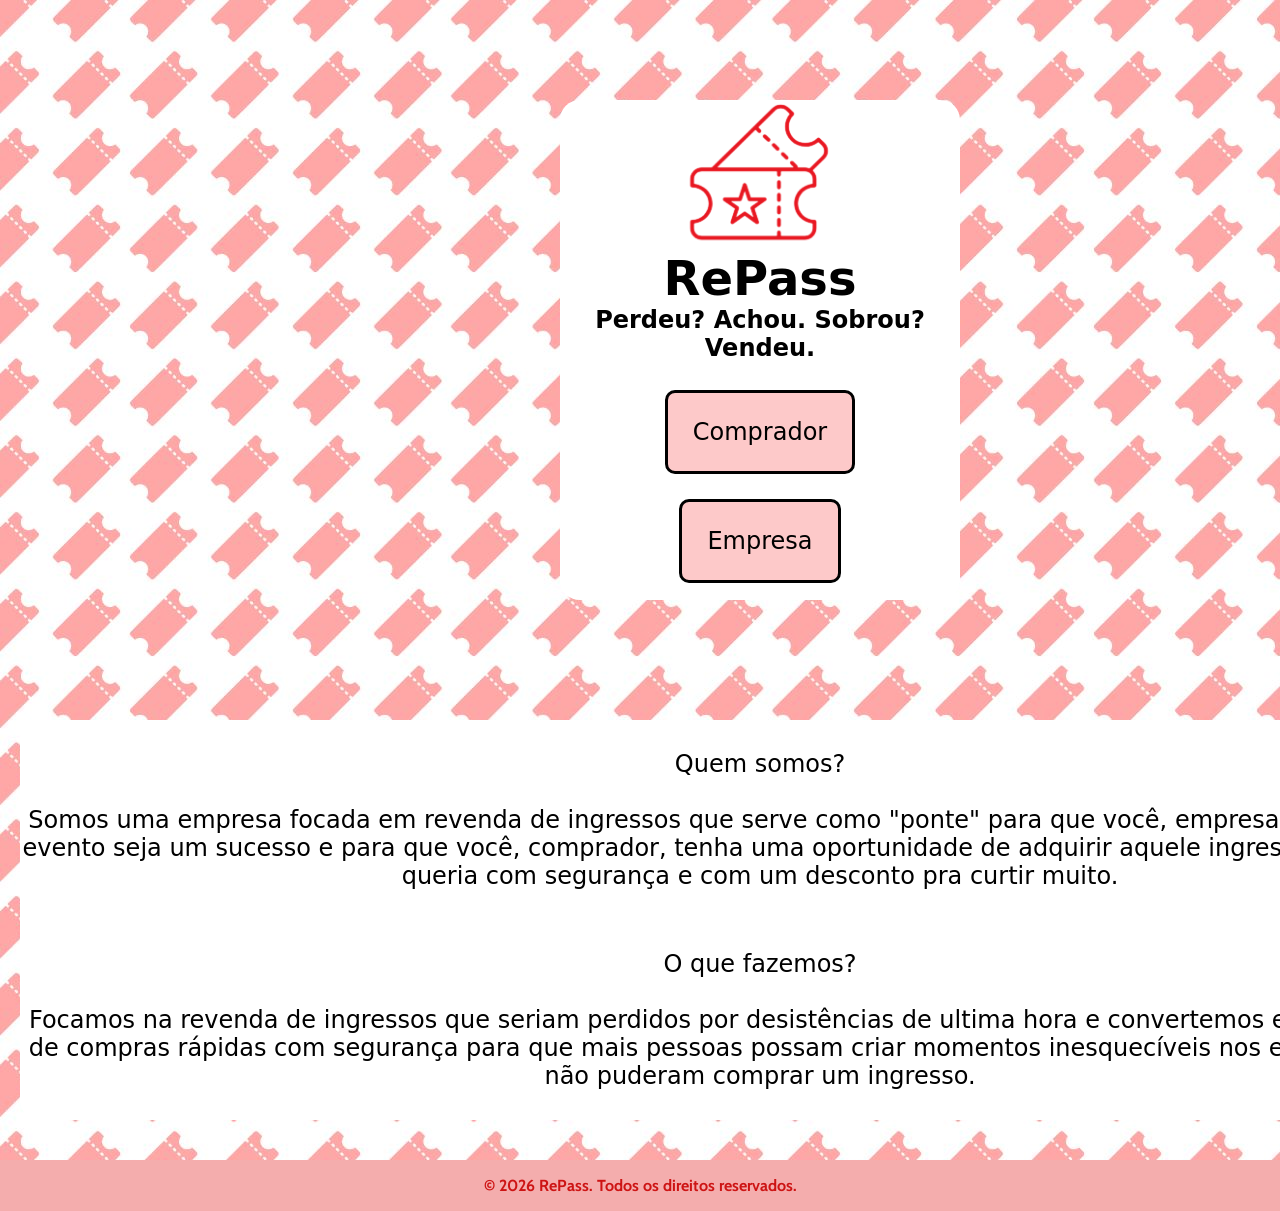
<file: index.html>
<!DOCTYPE html>
<html lang="pt-BR">

<link rel="preconnect" href="https://fonts.googleapis.com">
<link rel="preconnect" href="https://fonts.gstatic.com" crossorigin>
<link href="https://fonts.googleapis.com/css2?family=Bricolage+Grotesque:opsz,wght@12..96,200..800&family=Caesar+Dressing&display=swap" rel="stylesheet">

<head>
    <meta charset="UTF-8">
    <title>RePass</title>

    <link rel="stylesheet" href="index.css">
</head>

<body>
      <div class="quadrado">
    
 <img src="ticket_vermelho_hd.png" width="175px" height="150px">
  
    <h1>RePass</h1>

    <nav>Perdeu? Achou. Sobrou? Vendeu.<nav>
<br>

    <button id="comprador">Comprador</button>
    <p class="paragrafo-espaço"></p>
     <button  id="empresa">Empresa</button>

   
    <p class="paragrafo-espaço2"></p>

        </div>
        <p class="paragrafo-espaço2"></p>

            <div class="quadrado2">
        <p> Quem somos?<br>
        <br> Somos uma empresa focada em revenda de ingressos que serve como "ponte"
            para que você, empresa, garanta que seu evento seja um sucesso e para que você, comprador, tenha
            uma oportunidade de adquirir aquele ingresso que você tanto queria com segurança
            e com um desconto pra curtir muito.
        </p>
     
        <p> O que fazemos?<br>
        <br> Focamos na revenda de ingressos que seriam perdidos por desistências de ultima hora e convertemos 
            em oportunidades de compras rápidas com segurança para que mais pessoas possam criar momentos 
            inesquecíveis nos eventos que antes não puderam comprar um ingresso.
        </p>
    </div>
     <footer>
        <p>&copy; 2026 RePass. Todos os direitos reservados.</p>
    </footer>
     <script src="script.js"></script>
</body>
</html>
</file>
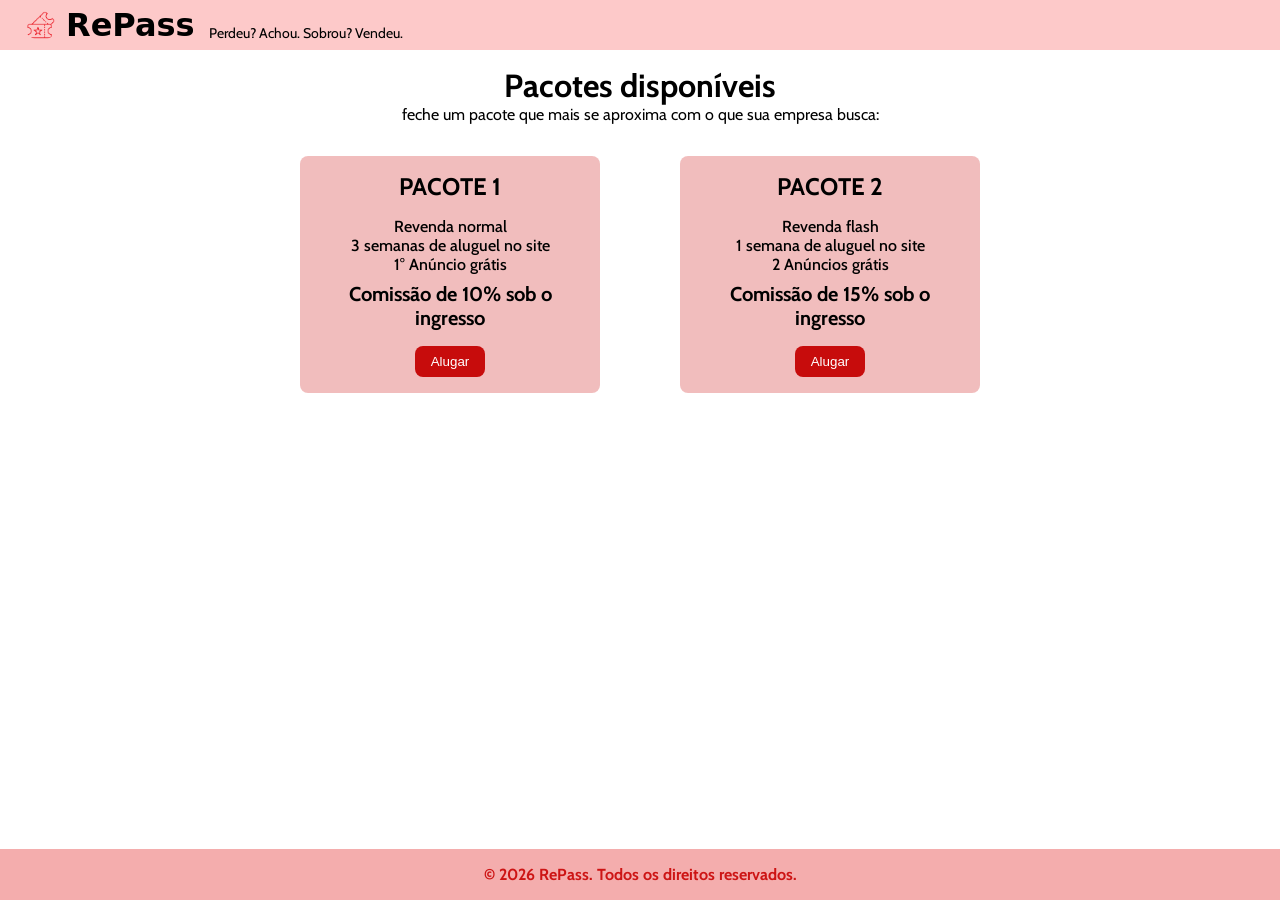
<file: business.html>
<!DOCTYPE html>
<html lang="pt-BR">
    <head>
    <meta charset="UTF-8">
</head>

</head>

<body>
    <header>
        <input id="repass" type="image" src="ticket_vermelho_hd.png" alt="Logo RePass" width="50" height="45" href="index.html">
        <h1 id="titulo">RePass</h1>
        <p id="descTitulo">Perdeu? Achou. Sobrou? Vendeu.</p>
    </header>

    <main>
          <h1 class="Pacotes">Pacotes disponíveis</h1>
        <p class="feche">feche um pacote que mais se aproxima com o que sua empresa busca:</p>
        <section class="pacotes">
            <div class="pacote">
                <h2>PACOTE 1</h2>
                <p class="desc">Revenda normal<br>3 semanas de aluguel no site<br> 1° Anúncio grátis<p class="preco">Comissão de 10% sob o ingresso</p></p>
                <button id="alugar1">Alugar</button>
            </div>
            <div class="pacote">
                <h2>PACOTE 2</h2>
                <p class="desc">Revenda flash<br>1 semana de aluguel no site<br>2 Anúncios grátis <p class="preco">Comissão de 15% sob o ingresso</p></p>
                <button id="alugar2">Alugar</button>
            </div>
    </main>

    <footer>
        <p>&copy; 2026 RePass. Todos os direitos reservados.</p>
    </footer>

        <script src="scriptparteempresa.js"></script>
</body>

<link rel="stylesheet" href="business.css">

</html>
</file>
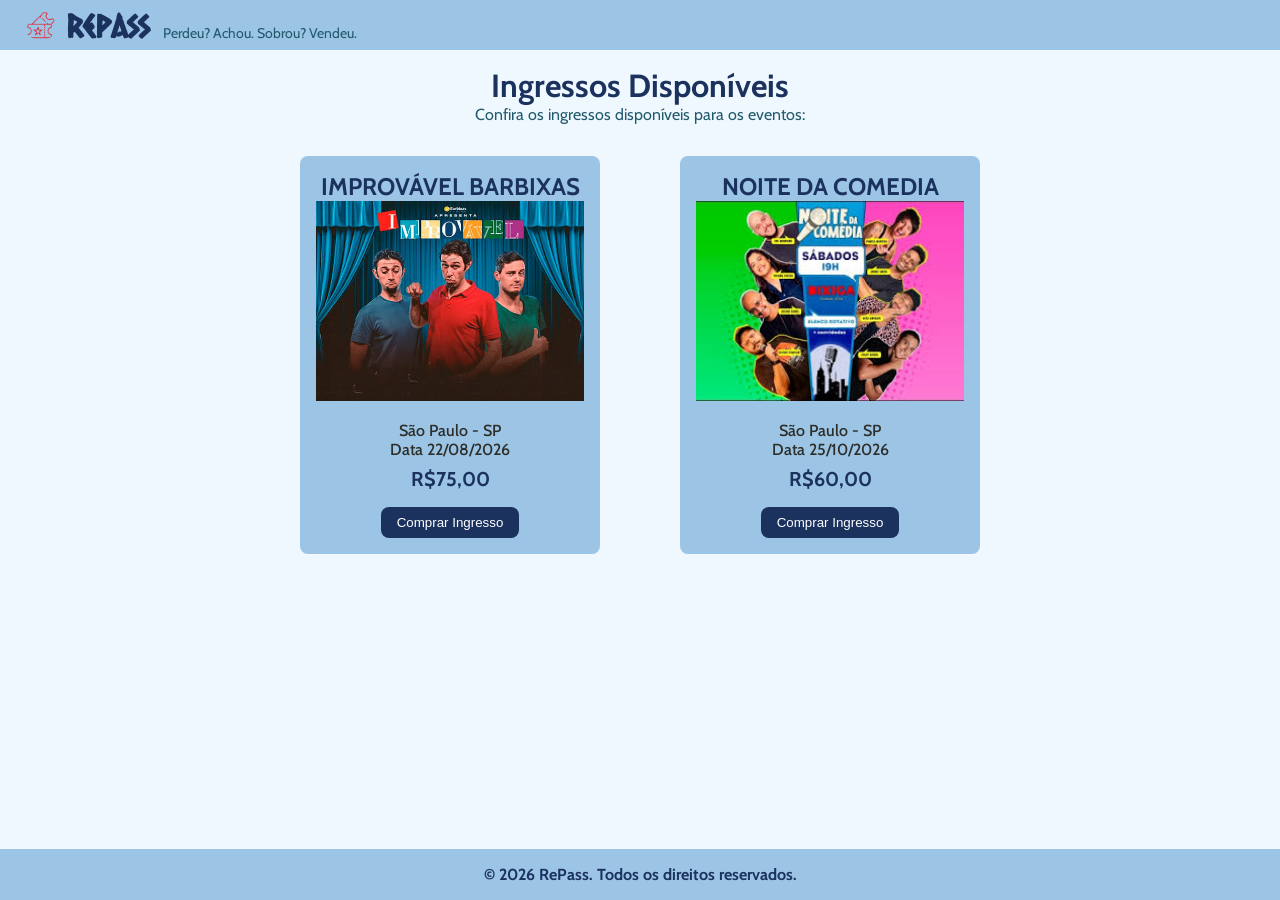
<file: buyer.html>
<!DOCTYPE html>
<html lang="pt-BR">
    
<head>
    <meta charset="UTF-8">
    <title>Ingressos Disponíveis</title>
</head>

<body>
    <header>
        <input id="repass" type="image" src="ticket_vermelho_hd.png" alt="Logo RePass" width="50" height="45" href="index.html">
        <h1 id="titulo">RePass</h1>
        <p id="descTitulo">Perdeu? Achou. Sobrou? Vendeu.</p>
    </header>
    <main>
        <h1 class="ingressos">Ingressos Disponíveis</h1>
        <p class="confira">Confira os ingressos disponíveis para os eventos:</p>
        <section class="eventos">
            <div class="evento">
                <h2>IMPROVÁVEL BARBIXAS</h2>
                <img src="improvavel.jpg" alt="Imagem do evento Improvável Barbixas" width="100%" height="200">
                <p class="desc">São Paulo - SP<br>Data 22/08/2026<br><p class="preco">R$75,00</p></p>
                <button id="compralugar1">Comprar Ingresso</button>
            </div>
            <div class="evento">
                <h2>NOITE DA COMEDIA</h2>
                <img src="noitecomedia.jpg" alt="Imagem do evento Noite da Comédia" width="100%" height="200">
                <p class="desc">São Paulo - SP<br>Data 25/10/2026<br><p class="preco">R$60,00</p></p>
                <button id="compralugar2">Comprar Ingresso</button>
            </div>

        
    </main>
    <footer>
        <p>&copy; 2026 RePass. Todos os direitos reservados.</p>
    </footer>
    <script src="scriptpartecomprador.js"></script>
</body>

<link rel="stylesheet" href="buyer.css">


</html>
</file>
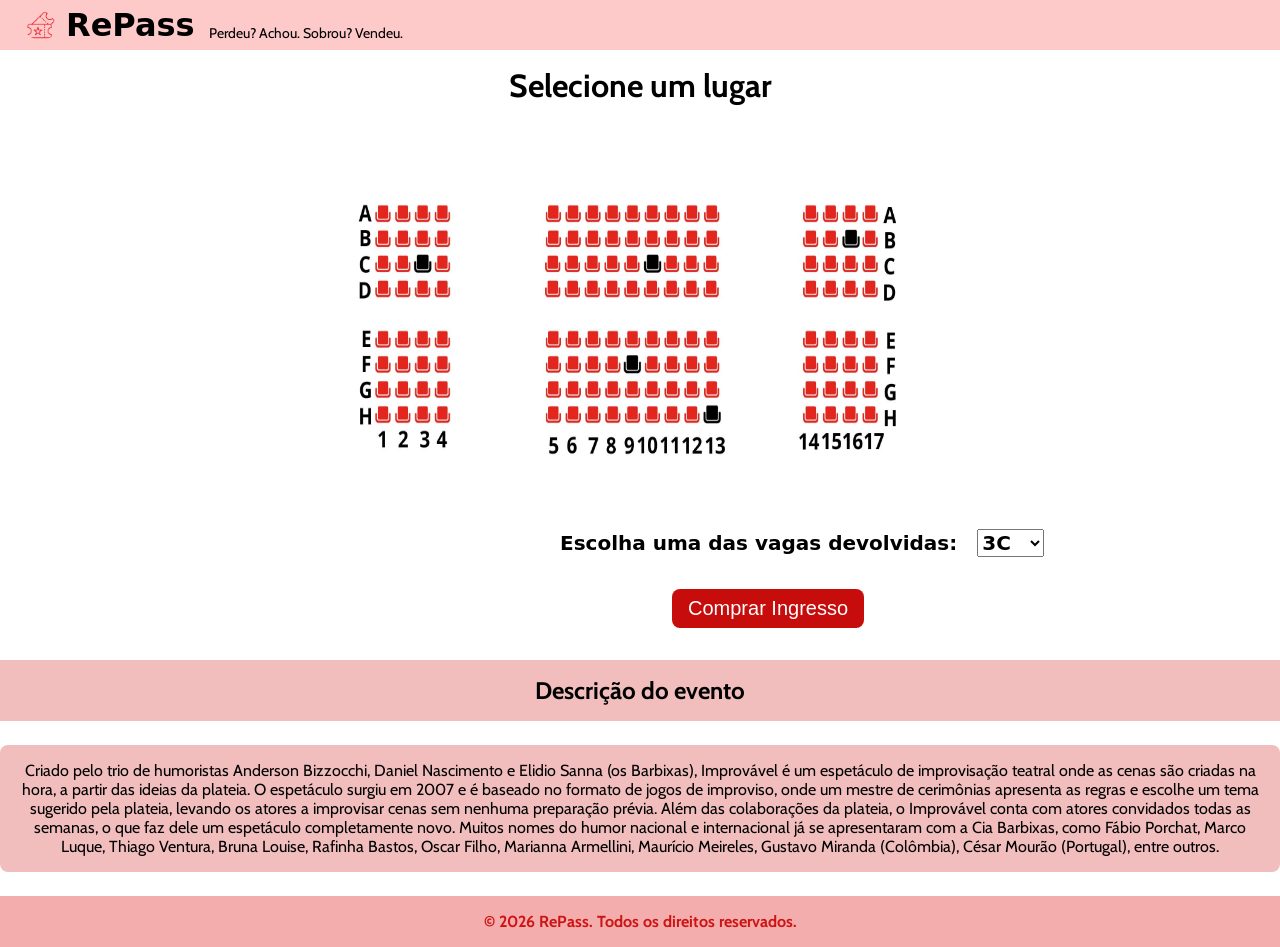
<file: purchasing1.html>
<!DOCTYPE html>
<html lang="pt-BR">
    <head>
    <meta charset="UTF-8">
</head>

</head>

<body>
    <header>
        <input id="repass" type="image" src="ticket_vermelho_hd.png" alt="Logo RePass" width="50" height="45" href="index.html">
        <h1 id="titulo">RePass</h1>
        <p id="descTitulo">Perdeu? Achou. Sobrou? Vendeu.</p>
    </header>

    <main>
        <h1 class="selecione">Selecione um lugar</h1>

<div class="cadeiras1">
<img src="cadeiras .jpg" alt="imagem dos lugares" width="580" height="400">
</div>

<label id="escolha">Escolha uma das vagas devolvidas:</label>
<select class="opcoes" name="opcoes">
  <option value="valor1">3C</option>
  <option value="valor2">9F</option>
  <option value="valor3">10C</option>
  <option value="valor3">13H</option>
  <option value="valor3">16B</option>
</select>

     <p class="paragrafo-espaço3"></p>

       <button id="comprafinal">Comprar Ingresso</button>

     <p class="paragrafo-espaço3"></p>

      <div class="descricao">
        <h2 class="descricaoevento">Descrição do evento</h2>
        
     <p class="paragrafo-espaço2"></p>
        <p class="descrevento"> Criado pelo trio de humoristas Anderson Bizzocchi, Daniel Nascimento e Elidio Sanna (os Barbixas),
             Improvável é um espetáculo de improvisação teatral onde as cenas são criadas na hora, a partir das ideias da plateia.
            O espetáculo surgiu em 2007 e é baseado no formato de jogos de improviso, onde um mestre de cerimônias apresenta as regras
            e escolhe um tema sugerido pela plateia, levando os atores a improvisar cenas sem nenhuma preparação prévia. Além das 
            colaborações da plateia, o Improvável conta com atores convidados todas as semanas, o que faz dele um espetáculo completamente
             novo. Muitos nomes do humor nacional e internacional já se apresentaram com a Cia Barbixas, como Fábio Porchat, Marco Luque,
             Thiago Ventura, Bruna Louise, Rafinha Bastos, Oscar Filho, Marianna Armellini, Maurício Meireles, Gustavo Miranda (Colômbia),
              César Mourão (Portugal), entre outros. </p>
            </div>  

        </main>
        <footer>
        <p>&copy; 2026 RePass. Todos os direitos reservados.</p>
    </footer>
</body>

<link rel="stylesheet" href="purchasing1.css">
</file>
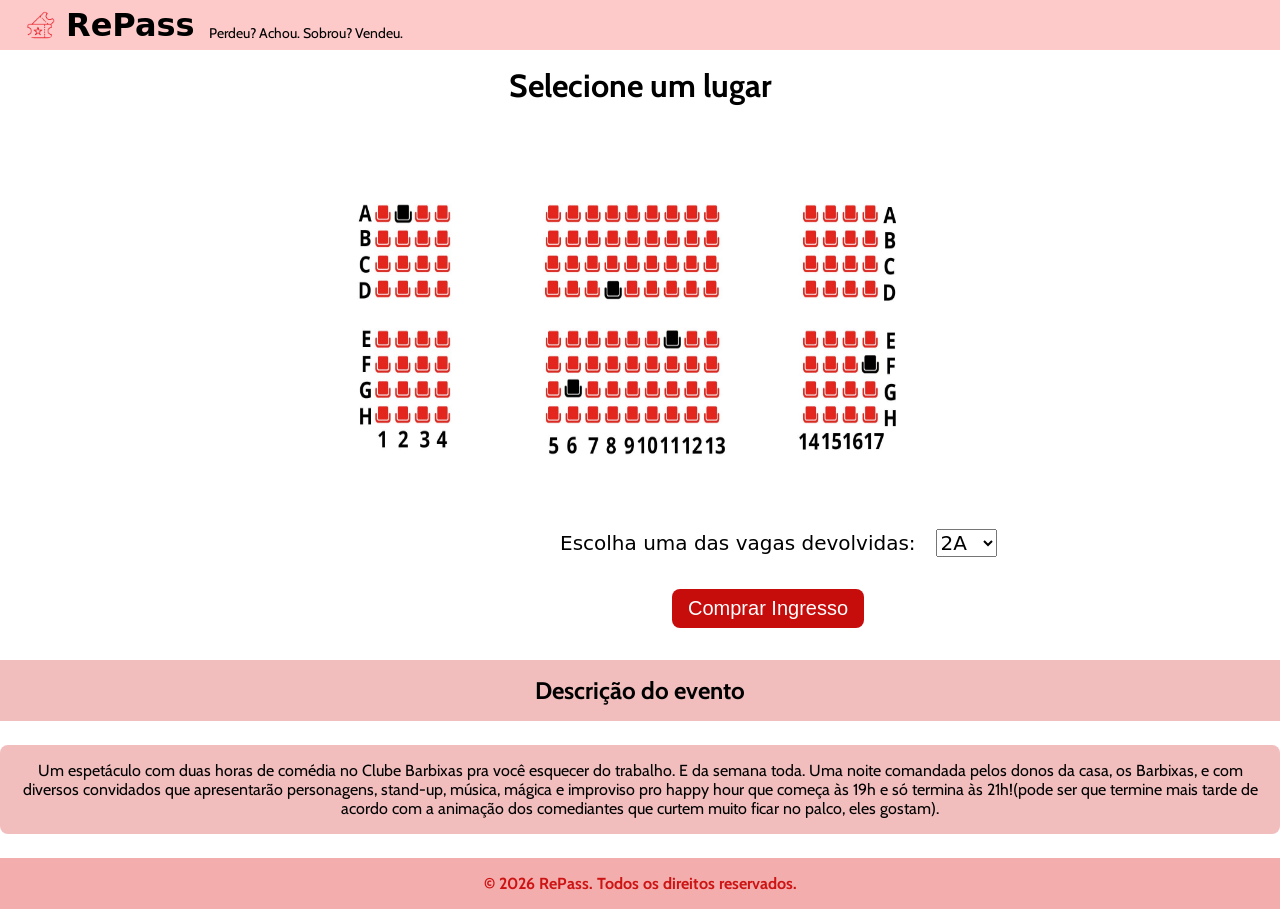
<file: purchasing2.html>
<!DOCTYPE html>
<html lang="pt-BR">
    <head>
    <meta charset="UTF-8">
</head>

</head>

<body>
    <header>
        <input id="repass" type="image" src="ticket_vermelho_hd.png" alt="Logo RePass" width="50" height="45" href="index.html">
        <h1 id="titulo">RePass</h1>
        <p id="descTitulo">Perdeu? Achou. Sobrou? Vendeu.</p>
    </header>

    <main>
        <h1 class="selecione">Selecione um lugar</h1>

<div class="cadeiras1">
<img src="cadeiras 2.jpg" alt="imagem dos lugares" width="580" height="400">
</div>

<label id="escolha">Escolha uma das vagas devolvidas:</label>
<select class="opcoes" name="opcoes">
  <option value="valor1">2A</option>
  <option value="valor2">6G</option>
  <option value="valor3">8D</option>
  <option value="valor3">11E</option>
  <option value="valor3">17F</option>
</select>

     <p class="paragrafo-espaço3"></p>

       <button id="comprafinal">Comprar Ingresso</button>

     <p class="paragrafo-espaço3"></p>

      <div class="descricao">
        <h2 class="descricaoevento">Descrição do evento</h2>
        
     <p class="paragrafo-espaço2"></p>
        <p class="descrevento"> Um espetáculo com duas horas de comédia no Clube Barbixas pra você 
            esquecer do trabalho. E da semana toda. Uma noite comandada pelos donos da casa, os Barbixas, e com
             diversos convidados que apresentarão personagens, stand-up, música, mágica e improviso pro happy hour
              que começa às 19h e só termina às 21h!(pode ser que termine mais tarde de acordo com a animação dos
               comediantes que curtem muito ficar no palco, eles gostam). </p>
            </div>  

        </main>
        <footer>
        <p>&copy; 2026 RePass. Todos os direitos reservados.</p>
    </footer>
</body>

<link rel="stylesheet" href="purchasing2.css">
</file>
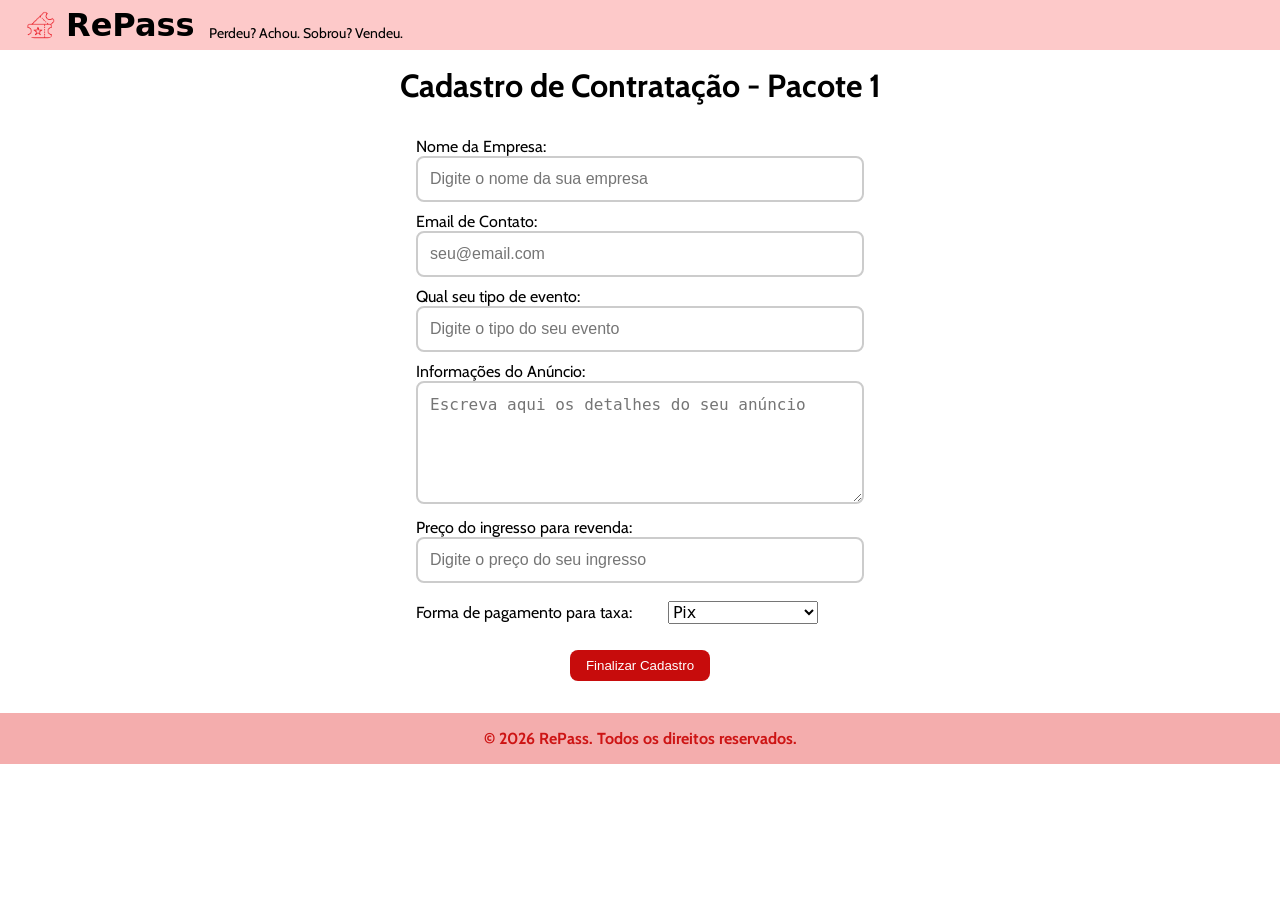
<file: rent1.html>
<!DOCTYPE html>
<html lang="pt-BR">
    <head>
    <meta charset="UTF-8">
</head>

</head>

<body>
   <header>
        <input id="repass" type="image" src="ticket_vermelho_hd.png" alt="Logo RePass" width="50" height="45" href="index.html">
        <h1 id="titulo">RePass</h1>
        <p id="descTitulo">Perdeu? Achou. Sobrou? Vendeu.</p>
    </header>

    <h2 class="cadastro"> Cadastro de Contratação - Pacote 1</h2>

<main>
    <form id="form-cadastro">
        <div class="campo">
            <label for="nome-empresa"> Nome da Empresa:</label>
            <input type-="text" id="nome-empresa" placeholder="Digite o nome da sua empresa">
        </div>

    <p class="paragrafo-espaço"></p>

        <div class="campo">
            <label for="email-empresa"> Email de Contato:</label>
            <input type="email" id="email-empresa" placeholder="seu@email.com">
        </div>

    <p class="paragrafo-espaço"></p>

        <div class="campo">
            <label for="tipo-evento"> Qual seu tipo de evento:</label>
            <input type="text" id="tipo-evento" placeholder="Digite o tipo do seu evento">
        </div>

    <p class="paragrafo-espaço"></p>

         <div class="campo">
            <label for="observacoes">Informações do Anúncio:</label>
            <textarea id="observacoes" rows="5" placeholder="Escreva aqui os detalhes do seu anúncio"></textarea>
        </div>

    <p class="paragrafo-espaço"></p>

        <div class="campo">
            <label for="preco"> Preço do ingresso para revenda:</label>
            <input type="number" id="preco-ingresso" placeholder="Digite o preço do seu ingresso">
        </div>

    <p class="paragrafo-espaço"></p>

        <div class="campo">
            <label id="escolha">Forma de pagamento para taxa:</label>
            <select class="opcoes" id="opcoes">
                 <option value="valor1">Pix</option>
                 <option value="valor2">Cartão - Débito </option>
                 <option value="valor3">Cartão - Crédito </option>
            </select>
         </div>
    </form>

      <p class="paragrafo-espaço"></p>

    <div class="enviar">
     <button>Finalizar Cadastro</button>
     </div>
</main>


    <footer>
        <p>&copy; 2026 RePass. Todos os direitos reservados.</p>
    </footer>
</body>
<link rel="stylesheet" href="rent1.css">
</html>
</file>
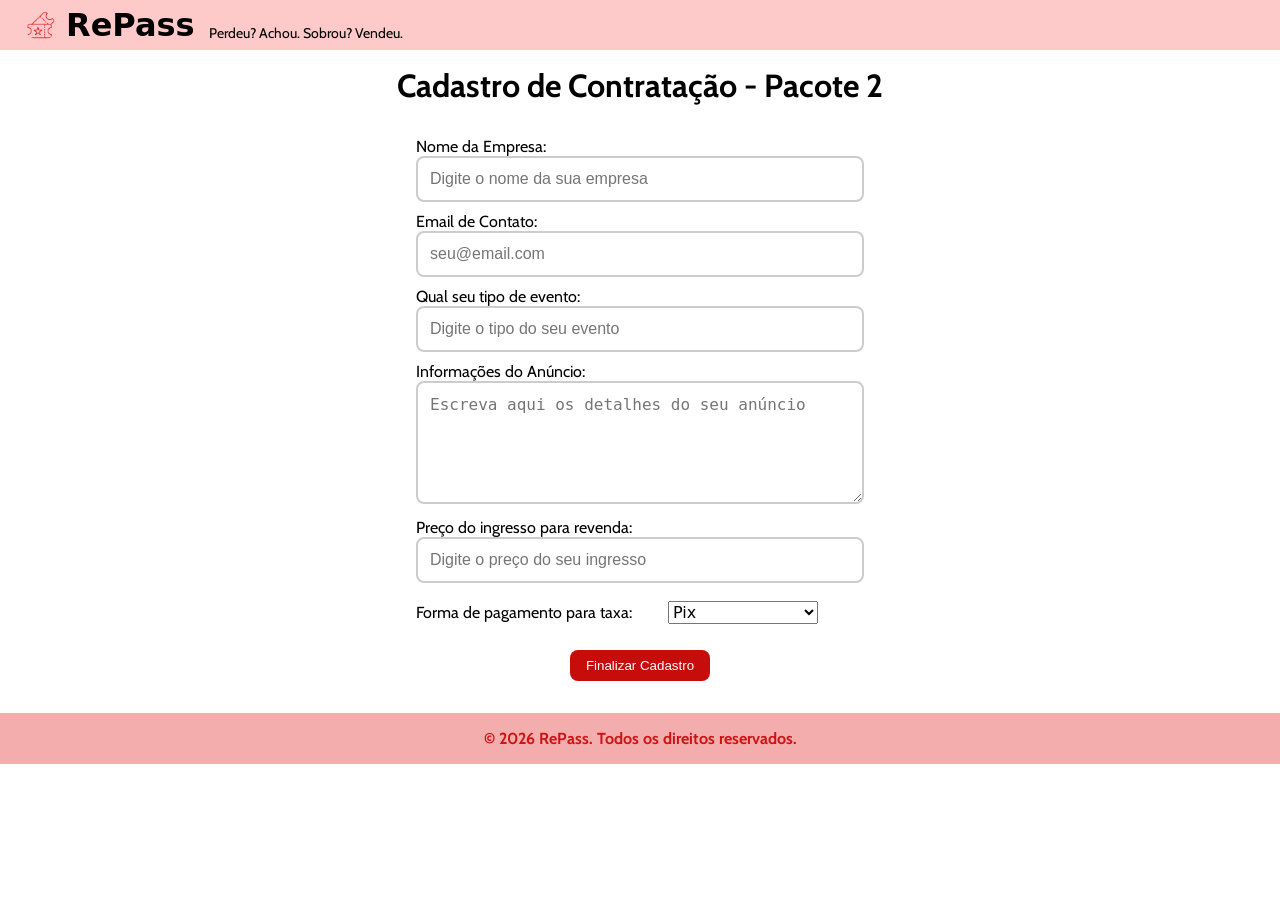
<file: rent2.html>
<!DOCTYPE html>
<html lang="pt-BR">
    <head>
    <meta charset="UTF-8">
</head>

</head>

<body>
   <header>
        <input id="repass" type="image" src="ticket_vermelho_hd.png" alt="Logo RePass" width="50" height="45" href="index.html">
        <h1 id="titulo">RePass</h1>
        <p id="descTitulo">Perdeu? Achou. Sobrou? Vendeu.</p>
    </header>

    <h2 class="cadastro"> Cadastro de Contratação - Pacote 2</h2>

<main>
    <form id="form-cadastro">
        <div class="campo">
            <label for="nome-empresa"> Nome da Empresa:</label>
            <input type-="text" id="nome-empresa" placeholder="Digite o nome da sua empresa">
        </div>

    <p class="paragrafo-espaço"></p>

        <div class="campo">
            <label for="email-empresa"> Email de Contato:</label>
            <input type="email" id="email-empresa" placeholder="seu@email.com">
        </div>

    <p class="paragrafo-espaço"></p>

        <div class="campo">
            <label for="tipo-evento"> Qual seu tipo de evento:</label>
            <input type="text" id="tipo-evento" placeholder="Digite o tipo do seu evento">
        </div>

    <p class="paragrafo-espaço"></p>

         <div class="campo">
            <label for="observacoes">Informações do Anúncio:</label>
            <textarea id="observacoes" rows="5" placeholder="Escreva aqui os detalhes do seu anúncio"></textarea>
        </div>

    <p class="paragrafo-espaço"></p>

        <div class="campo">
            <label for="preco"> Preço do ingresso para revenda:</label>
            <input type="number" id="preco-ingresso" placeholder="Digite o preço do seu ingresso">
        </div>

    <p class="paragrafo-espaço"></p>

        <div class="campo">
            <label id="escolha">Forma de pagamento para taxa:</label>
            <select class="opcoes" id="opcoes">
                 <option value="valor1">Pix</option>
                 <option value="valor2">Cartão - Débito </option>
                 <option value="valor3">Cartão - Crédito </option>
            </select>
         </div>
    </form>

      <p class="paragrafo-espaço"></p>

    <div class="enviar">
     <button>Finalizar Cadastro</button>
     </div>
</main>


    <footer>
        <p>&copy; 2026 RePass. Todos os direitos reservados.</p>
    </footer>
</body>

<link rel="stylesheet" href="rent2.css">
</html>
</file>
<file: index.css>
@import url('https://fonts.googleapis.com/css2?family=Cabin:ital,wght@0,400..700;1,400..700&display=swap');
@import url('https://fonts.cdnfonts.com/css/lovelo');


* {
    margin: 0;
    padding: 0;
    box-sizing: border-box
}


body{
    font-family: "Cabin", sans-serif;
    background:#fc3535;
    text-align:center;
    margin-top:100px;
    font-optical-sizing: auto;
  font-size: 1.4rem;
   background-image: url('fundorepass.jpg');
   align-items: center;
   justify-content: center;

}
h1{
    font-family: "lovelo", system-ui;
     font-size: 3.0rem;
    font-style: normal;
    color:rgb(0, 0, 0);
}

button{
    padding:25px 25px;
    border:none;
    border-radius:10px;
    background:rgba(245, 46, 46, 0.26);
    color:rgb(0, 0, 0);
    font-size: 1.5rem;
    font-family: "Casin", system-ui;
    border: 3px solid rgb(0, 0, 0);
}
.paragrafo-espaço {
  margin-bottom: 25px; 
}

.paragrafo-espaço2{
    margin-bottom: 120px;
}

.quadrado {
  width:400px;
  height: 500px;
  background-color: #ffffff;
    display: grid;
  place-items: center;
  margin-inline: 560px ;
  border-radius: 20px ;
}
.quadrado2 {
     width:1480px;
  height: 400px;
  background-color: #ffffff;
    display: grid;
  place-items: center;
  margin-inline: 20px ;
  border-radius: 20px ;
}
  
nav{  font-family: "Casin", system-ui;
      font-size: 1.5rem;
       color:rgb(0, 0, 0);
       font-weight: bold;

}
div{ font-family: "Casin", system-ui;
        font-size: 1.5rem;
        font-weight: 400;

}

footer{
  background-color: rgb(244, 173, 173);
    text-align: center;
    padding: 1rem;
   color:rgb(205, 20, 20);
    font-weight: 700;
    font-size: 1rem;
    bottom: 0;
    width: 100%;
    margin-top: 2.5rem;
}
</file>
<file: business.css>
@import url('https://fonts.googleapis.com/css2?family=Cabin:ital,wght@0,400..700;1,400..700&display=swap');
@import url('https://fonts.googleapis.com/css2?family=Caesar+Dressing&family=Varela+Round&display=swap');
@import url('https://fonts.cdnfonts.com/css/lovelo');
* {
    margin: 0;
    padding: 0;
    box-sizing: border-box
}

body {
    font-family: "Cabin", sans-serif;
    font-weight: 400;
    background-color: rgb(255, 255, 255);

}

header{
    display: flex;
    align-items: center;
    padding: 1rem;
   background-color:rgba(245, 46, 46, 0.26);
    height: 50px;
}

a{
    text-decoration: none;
}

#titulo{
    font-family: "lovelo", system-ui;
    font-size: 2rem;
     color:rgb(0, 0, 0);
}


#repass{
    border-radius: 100%;
    padding: 0.5rem;
    
}

#descTitulo {
    font-size: 0.875rem;
   color:rgb(0, 0, 0);
    margin-left: 0.9rem;
    margin-top: 1rem;
}

main{
    display: flex;
    flex-direction: column;
    align-items: center;
    padding: 1rem;
}

.Pacotes{
     font-size: 2rem;
    color:rgb(0, 0, 0);
}

.feche{
     font-size: 1rem;
    color: rgb(0, 0, 0);
}

.pacotes{
    display: flex;
    flex-wrap: wrap;
    justify-content: center;
    gap: 5rem;
    margin: 1rem;
    margin-top:2rem;
}

.pacote{
    background-color: rgba(216, 67, 67, 0.349);
    padding: 1rem;
    border-radius: 0.5rem;
    text-align: center;
    width: 300px;
}

.pacote h2{
    font-size: 1.5rem;
    color: rgb(0, 0, 0);
    font-weight: bold;
}

.pacote .desc{
    font-size: 1rem;
    font-weight: 500;
    color: rgb(0, 0, 0);
    margin-top: 1rem;
}

.pacote .preco{
    font-size: 1.25rem;
    font-weight: bold;
    color: rgb(0, 0, 0);
    margin-top: 0.5rem;
}

.pacote button{
    background-color: rgb(199, 12, 12);
    color: white;
    border: none;
    padding: 0.5rem 1rem;
    border-radius: 0.5rem;
    cursor: pointer;
    margin-top: 1rem;
}

footer{
  background-color: rgb(244, 173, 173);
    text-align: center;
    padding: 1rem;
   color:rgb(205, 20, 20);
    font-weight: 700;
    position: fixed;
    bottom: 0;
    width: 100%;
}
</file>
<file: buyer.css>
@import url('https://fonts.googleapis.com/css2?family=Cabin:ital,wght@0,400..700;1,400..700&display=swap');

@import url('https://fonts.googleapis.com/css2?family=Caesar+Dressing&family=Varela+Round&display=swap');

* {
    margin: 0;
    padding: 0;
    box-sizing: border-box
}

body {
    font-family: "Cabin", sans-serif;
    font-weight: 400;
    background-color: aliceblue;
}

header{
    display: flex;
    align-items: center;
    padding: 1rem;
    background-color: #9cc4e4;
    height: 50px;
}

a{
    text-decoration: none;
}

#titulo{
    font-family: "Caesar Dressing", cursive;
    font-size: 2rem;
    color:#1b325f;
}

#repass{
    border-radius: 100%;
    padding: 0.5rem;
}

#descTitulo {
    font-size: 0.875rem;
    color: #215a6d;
    margin-left: 0.9rem;
    margin-top: 1rem;
}

main{
    display: flex;
    flex-direction: column;
    align-items: center;
    padding: 1rem;
}

.ingressos{
    font-size: 2rem;
    color:#1b325f;
}

.confira{
    font-size: 1rem;
    color: #215a6d;
}

.eventos{
    display: flex;
    flex-wrap: wrap;
    justify-content: center;
    gap: 5rem;
    margin: 1rem;
    margin-top:2rem;
}

.evento{
    background-color: #9cc4e4;
    padding: 1rem;
    border-radius: 0.5rem;
    text-align: center;
    width: 300px;
}

.evento h2{
    font-size: 1.5rem;
    color: #1b325f;
    font-weight: bold;
}

.evento .desc{
    font-size: 1rem;
    font-weight: 500;
    color: #2d2d29;
    margin-top: 1rem;
}

.evento .preco{
    font-size: 1.25rem;
    font-weight: bold;
    color: #1b325f;
    margin-top: 0.5rem;
}

.evento button{
    background-color: #1b325f;
    color: white;
    border: none;
    padding: 0.5rem 1rem;
    border-radius: 0.5rem;
    cursor: pointer;
    margin-top: 1rem;
}

footer{
    background-color: #9cc4e4;
    text-align: center;
    padding: 1rem;
    color:#1b325f;
    font-weight: 700;
    position: fixed;
    bottom: 0;
    width: 100%;
}
</file>
<file: purchasing1.css>
@import url('https://fonts.googleapis.com/css2?family=Cabin:ital,wght@0,400..700;1,400..700&display=swap');
@import url('https://fonts.googleapis.com/css2?family=Caesar+Dressing&family=Varela+Round&display=swap');
@import url('https://fonts.cdnfonts.com/css/lovelo');
* {
    margin: 0;
    padding: 0;
    box-sizing: border-box
}

body {
    font-family: "Cabin", sans-serif;
    font-weight: 400;
    background-color: rgb(255, 255, 255);
    overflow-y: auto;
}

header{
    display: flex;
    align-items: center;
    padding: 1rem;
   background-color:rgba(245, 46, 46, 0.26);
    height: 50px;
}

a{
    text-decoration: none;
}

#titulo{
    font-family: "lovelo", system-ui;
    font-size: 2rem;
     color:rgb(0, 0, 0);
}


#repass{
    border-radius: 100%;
    padding: 0.5rem;
    
}

#descTitulo {
    font-size: 0.875rem;
   color:rgb(0, 0, 0);
    margin-left: 0.9rem;
    margin-top: 1rem;
}

.cadeiras1{
    display: flex;
    justify-content: center;
    align-items: center;
    width: 100%;
}

.selecione {
    display: flex;
    flex-direction: column;
    align-items: center;
    padding: 1rem;
    font-size: 2rem;
    color:rgb(0, 0, 0);
}

#escolha{
 font-family: "Casin", system-ui;
      font-size: 1.25rem;
       color:rgb(0, 0, 0);
       font-weight: bold;
    flex-direction: column;
    align-items: center;
    margin-left:35rem;
}

.opcoes{
    font-family: "Casin", system-ui;
      font-size: 1.25rem;
       color:rgb(0, 0, 0);
    flex-direction: column;
    font-weight: bold;
    align-items: center;
    margin-left:1rem;
    margin-top: 0.5rem;
}

.paragrafo-espaço1 {
  margin-bottom: 2.5rem; 
}

.paragrafo-espaço3 {
  margin-bottom: 2rem; 
}
.paragrafo-espaço2{
    margin-bottom: 1.5rem;
}

#comprafinal{
    background-color: rgb(199, 12, 12);
    color: white;
    border: none;
    padding: 0.5rem 1rem;
    border-radius: 0.5rem;
    cursor: pointer;
    margin-left: 42rem;
    font-size: 1.25rem;
}

.descricaoevento {
       background-color: rgba(216, 67, 67, 0.349);
         display: flex;
    flex-direction: column;
    align-items: center;
    padding: 1rem;
    font-size: 1.5rem;
    color:rgb(0, 0, 0);
}

.descrevento {
       background-color: rgba(216, 67, 67, 0.349);
         display: flex;
    flex-direction: column;
    align-items: center;
    padding: 1rem;
    font-size: 1rem;
    color:rgb(0, 0, 0);
    border-radius: 0.5rem;
    text-align: center;
}


footer{
  background-color: rgb(244, 173, 173);
    text-align: center;
    padding: 1rem;
   color:rgb(205, 20, 20);
    font-weight: 700;
    position: static;
    bottom: 0;
    width: 100%;
    margin-top: 1.5rem;
}
</file>
<file: purchasing2.css>
@import url('https://fonts.googleapis.com/css2?family=Cabin:ital,wght@0,400..700;1,400..700&display=swap');
@import url('https://fonts.googleapis.com/css2?family=Caesar+Dressing&family=Varela+Round&display=swap');
@import url('https://fonts.cdnfonts.com/css/lovelo');
* {
    margin: 0;
    padding: 0;
    box-sizing: border-box
}

body {
    font-family: "Cabin", sans-serif;
    font-weight: 400;
    background-color: rgb(255, 255, 255);
}

header{
    display: flex;
    align-items: center;
    padding: 1rem;
   background-color:rgba(245, 46, 46, 0.26);
    height: 50px;
}

a{
    text-decoration: none;
}

#titulo{
    font-family: "lovelo", system-ui;
    font-size: 2rem;
     color:rgb(0, 0, 0);
}


#repass{
    border-radius: 100%;
    padding: 0.5rem;
    
}

#descTitulo {
    font-size: 0.875rem;
   color:rgb(0, 0, 0);
    margin-left: 0.9rem;
    margin-top: 1rem;
}

.cadeiras1{
    display: flex;
    justify-content: center;
    align-items: center;
    width: 100%;
}

.selecione {
    display: flex;
    flex-direction: column;
    align-items: center;
    padding: 1rem;
    font-size: 2rem;
    color:rgb(0, 0, 0);
}

#escolha{
 font-family: "Casin", system-ui;
      font-size: 1.25rem;
       color:rgb(0, 0, 0);
    flex-direction: column;
    align-items: center;
    margin-left:35rem;
}

.opcoes{
    font-family: "Casin", system-ui;
      font-size: 1.25rem;
       color:rgb(0, 0, 0);
    flex-direction: column;
    align-items: center;
    margin-left:1rem;
    margin-top: 0.5rem;
}

.paragrafo-espaço1 {
  margin-bottom: 2.5rem; 
}

.paragrafo-espaço3 {
  margin-bottom: 2rem; 
}
.paragrafo-espaço2{
    margin-bottom: 1.5rem;
}

#comprafinal{
    background-color: rgb(199, 12, 12);
    color: white;
    border: none;
    padding: 0.5rem 1rem;
    border-radius: 0.5rem;
    cursor: pointer;
    margin-left: 42rem;
    font-size: 1.25rem;
}

.descricaoevento {
       background-color: rgba(216, 67, 67, 0.349);
         display: flex;
    flex-direction: column;
    align-items: center;
    padding: 1rem;
    font-size: 1.5rem;
    color:rgb(0, 0, 0);
}

.descrevento {
       background-color: rgba(216, 67, 67, 0.349);
         display: flex;
    flex-direction: column;
    align-items: center;
    padding: 1rem;
    font-size: 1rem;
    color:rgb(0, 0, 0);
    border-radius: 0.5rem;
    text-align: center;
}

footer{
  background-color: rgb(244, 173, 173);
    text-align: center;
    padding: 1rem;
   color:rgb(205, 20, 20);
    font-weight: 700;
    position: static;
    bottom: 0;
    width: 100%;
    margin-top: 1.5rem;
}
</file>
<file: rent1.css>
@import url('https://fonts.googleapis.com/css2?family=Cabin:ital,wght@0,400..700;1,400..700&display=swap');
@import url('https://fonts.googleapis.com/css2?family=Caesar+Dressing&family=Varela+Round&display=swap');
@import url('https://fonts.cdnfonts.com/css/lovelo');
* {
    margin: 0;
    padding: 0;
    box-sizing: border-box
}

body {
    font-family: "Cabin", sans-serif;
    font-weight: 400;
    background-color: rgb(255, 255, 255);
}

header{
    display: flex;
    align-items: center;
    padding: 1rem;
   background-color:rgba(245, 46, 46, 0.26);
    height: 50px;
}

a{
    text-decoration: none;
}

#titulo{
    font-family: "lovelo", system-ui;
    font-size: 2rem;
     color:rgb(0, 0, 0);
}


#repass{
    border-radius: 100%;
    padding: 0.5rem;
    
}

#descTitulo {
    font-size: 0.875rem;
   color:rgb(0, 0, 0);
    margin-left: 0.9rem;
    margin-top: 1rem;
}

main{
    display: flex;
    flex-direction: column;
    align-items: center;
    padding: 1rem;
}

.cadastro{
    font-size: 2rem;
    color:rgb(0, 0, 0);
    display: flex;
    flex-direction: column;
    align-items: center;
    padding: 1rem;
}

#form-cadastro input, 
#form-cadastro textarea {
    width: 100%;               
    padding: 12px;           
    border: 2px solid #ccc;    
    border-radius: 8px;          
    background-color: #ffffff;   
    font-size: 16px;           
    color: #333;              
    box-sizing: border-box;    
}

#form-cadastro input:focus, 
#form-cadastro textarea:focus {
    border-color: #d9534f;       
    outline: none;              
    box-shadow: 0 0 5px rgba(217, 83, 79, 0.5); 
}

.opcoes{
    font-family: "Casin", system-ui;
      font-size: 1rem;
       color:rgb(0, 0, 0);
    flex-direction: column;
    align-items: center;
    margin-left:2rem;
    margin-top: 0.5rem;
}

.paragrafo-espaço {
  margin-bottom: 10px; 
}

.enviar button{
    background-color: rgb(199, 12, 12);
    color: white;
    border: none;
    padding: 0.5rem 1rem;
    border-radius: 0.5rem;
    cursor: pointer;
    margin-top: 1rem;
}

footer{
  background-color: rgb(244, 173, 173);
    text-align: center;
    padding: 1rem;
   color:rgb(205, 20, 20);
    font-weight: 700;
    position: static;
    bottom: 0;
    width: 100%;
    margin-top: 1rem;
}
</file>
<file: rent2.css>
@import url('https://fonts.googleapis.com/css2?family=Cabin:ital,wght@0,400..700;1,400..700&display=swap');
@import url('https://fonts.googleapis.com/css2?family=Caesar+Dressing&family=Varela+Round&display=swap');
@import url('https://fonts.cdnfonts.com/css/lovelo');
* {
    margin: 0;
    padding: 0;
    box-sizing: border-box
}

body {
    font-family: "Cabin", sans-serif;
    font-weight: 400;
    background-color: rgb(255, 255, 255);
}

header{
    display: flex;
    align-items: center;
    padding: 1rem;
   background-color:rgba(245, 46, 46, 0.26);
    height: 50px;
}

a{
    text-decoration: none;
}

#titulo{
    font-family: "lovelo", system-ui;
    font-size: 2rem;
     color:rgb(0, 0, 0);
}


#repass{
    border-radius: 100%;
    padding: 0.5rem;
    
}

#descTitulo {
    font-size: 0.875rem;
   color:rgb(0, 0, 0);
    margin-left: 0.9rem;
    margin-top: 1rem;
}

main{
    display: flex;
    flex-direction: column;
    align-items: center;
    padding: 1rem;
}

.cadastro{
    font-size: 2rem;
    color:rgb(0, 0, 0);
    display: flex;
    flex-direction: column;
    align-items: center;
    padding: 1rem;
}

#form-cadastro input, 
#form-cadastro textarea {
    width: 100%;               
    padding: 12px;           
    border: 2px solid #ccc;    
    border-radius: 8px;          
    background-color: #ffffff;   
    font-size: 16px;           
    color: #333;              
    box-sizing: border-box;    
}

#form-cadastro input:focus, 
#form-cadastro textarea:focus {
    border-color: #d9534f;       
    outline: none;              
    box-shadow: 0 0 5px rgba(217, 83, 79, 0.5); 
}

.opcoes{
    font-family: "Casin", system-ui;
      font-size: 1rem;
       color:rgb(0, 0, 0);
    flex-direction: column;
    align-items: center;
    margin-left:2rem;
    margin-top: 0.5rem;
}

.paragrafo-espaço {
  margin-bottom: 10px; 
}

.enviar button{
    background-color: rgb(199, 12, 12);
    color: white;
    border: none;
    padding: 0.5rem 1rem;
    border-radius: 0.5rem;
    cursor: pointer;
    margin-top: 1rem;
}

footer{
  background-color: rgb(244, 173, 173);
    text-align: center;
    padding: 1rem;
   color:rgb(205, 20, 20);
    font-weight: 700;
    position: static;
    bottom: 0;
    width: 100%;
    margin-top: 1rem;
}
</file>
